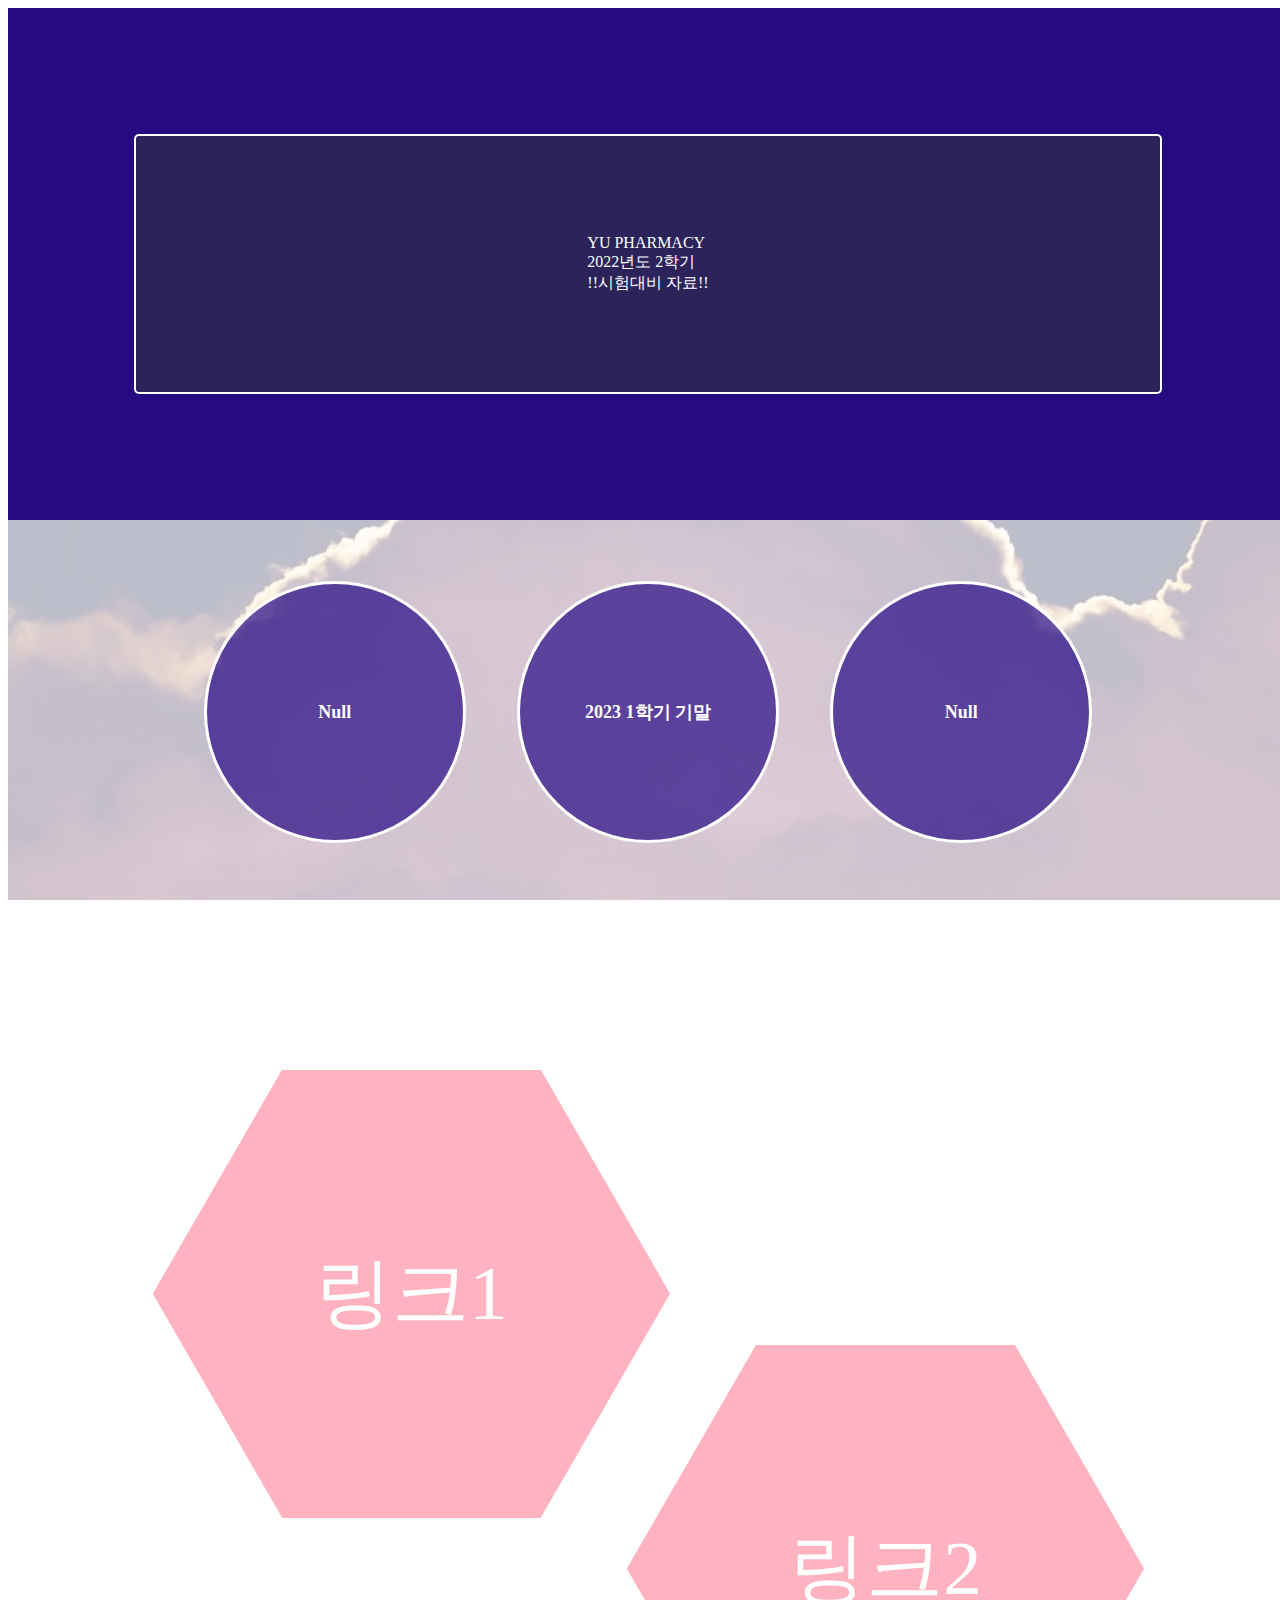
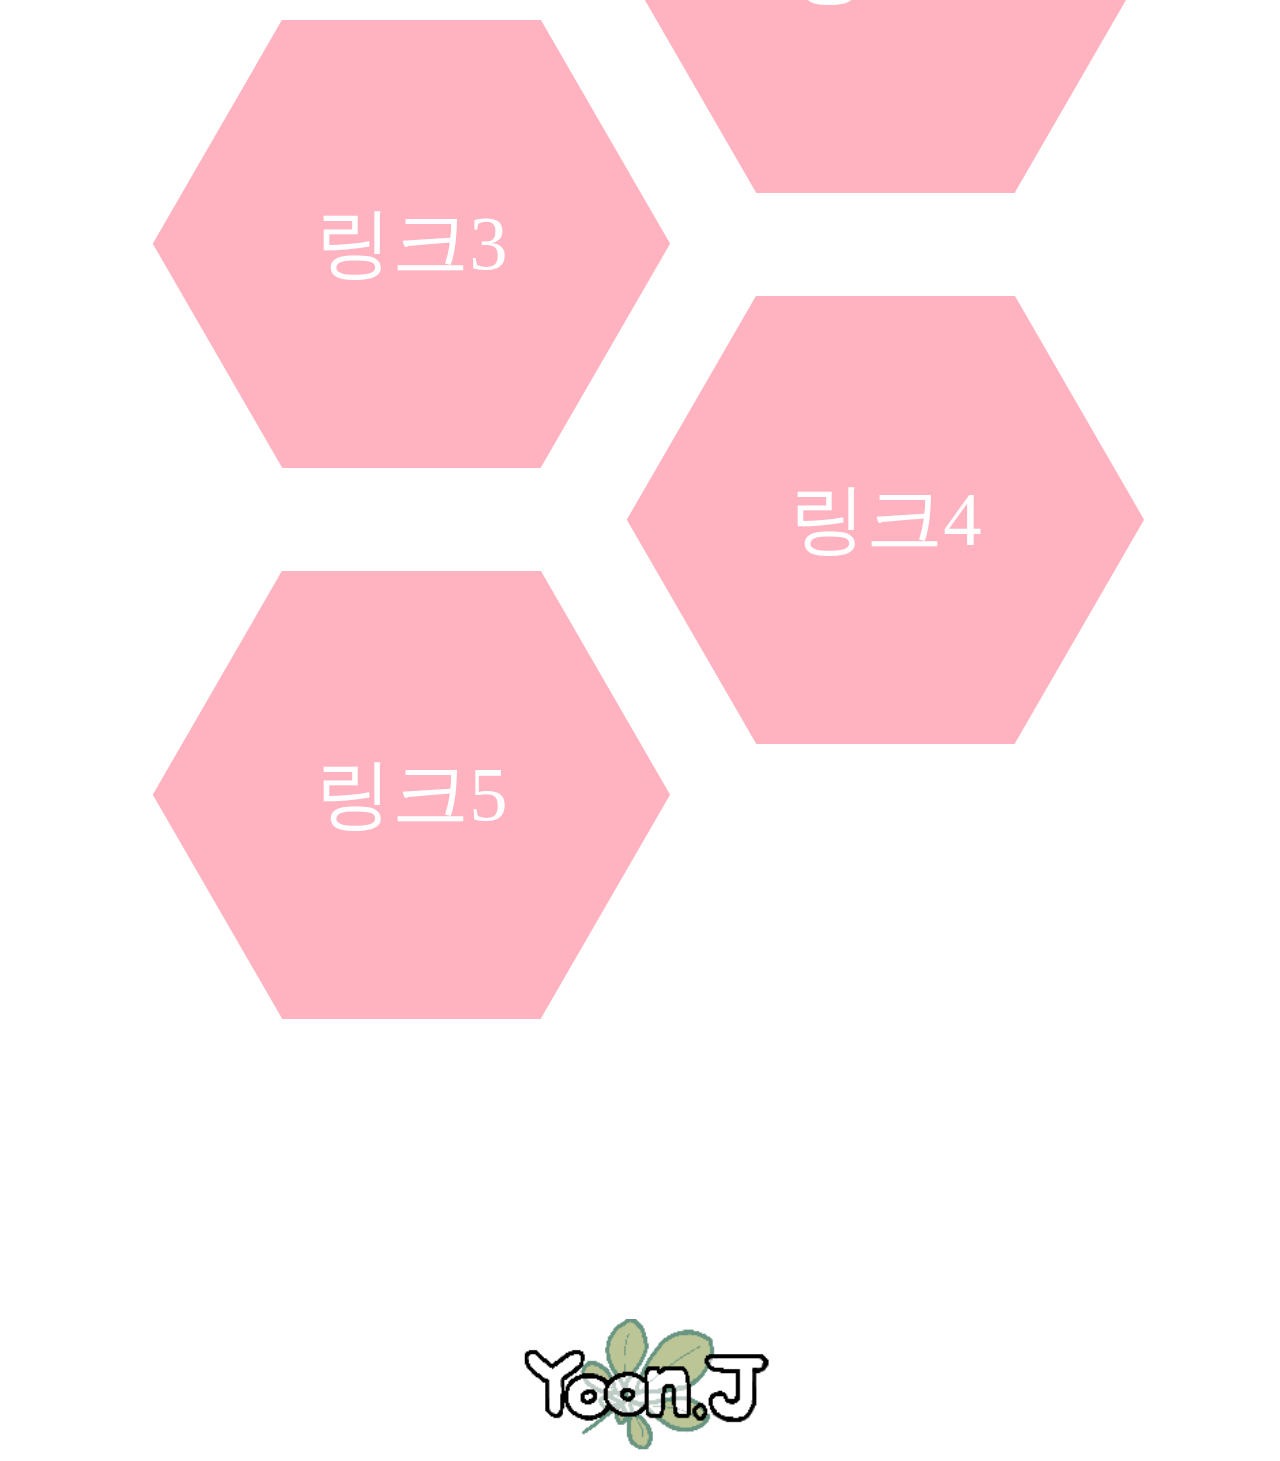
<file: index.html>
<!DOCTYPE html>
<html lang="en">
<head>
    <meta charset="UTF-8">
    <meta http-equiv="X-UA-Compatible" content="IE=edge">
    <meta name="viewport" content="width=device-width, initial-scale=1.0">
    
    <!-- 수정하기수정하기 -->
    <meta property="og:title" content="20 YU PHARM STUDY">
    <meta property="og:description" content="할수있다!!">
    <meta property="og:image" content="워터마크.png">
    
    <title>2022년도 2학기 시험대비</title>
    <link rel="stylesheet" href="style.css">
    <link rel="stylesheet" href="hexa.css">
    <link rel="stylesheet" href="low.css">





</head>
<body>
    <div class="fixed">
        <div class="upper">
           <p class="profile">YU PHARMACY<br>2022년도 2학기<br>!!시험대비 자료!!</p>
        </div>

        <div class="middle">
            <div class="middle_inner">
                <a target="_blank" href="링크1">Null</a>
            
            </div>
            <div class="middle_inner">
                <a target="_blank" href="https://drive.google.com/drive/folders/1GDRjI_w7-OwjlbUfkjcagMOE4UyPi8UB">2023 1학기 기말</a>
            
            </div>
            <div class="middle_inner">
                <a target="_blank" href="링크3">Null</a>
            
            </div>
            
        </div>

        <div class="lower">
            <!-- 육각형 두개 -->
            <div class="left">
                <div class="hexa">
                    <div class="hexa_inner">
                        <div class="hexa_inner2">
                            <div class="content">
                                <a target="_blank" href="링크1">링크1</a>
                            </div>
                        </div>
                    </div>
                </div>
                <div class="hexa">
                    <div class="hexa_inner">
                        <div class="hexa_inner2">
                            <div class="content">
                                <a target="_blank" href="링크3">링크3</a>
                            </div>
                        </div>
                    </div>
                </div>
                <div class="hexa">
                    <div class="hexa_inner">
                        <div class="hexa_inner2">
                            <div class="content">
                                <a target="_blank" href="링크5">링크5</a>
                            </div>
                        </div>
                    </div>
                </div>
            </div>

            <div class="right">
                <div class="hexa">
                    <div class="hexa_inner">
                        <div class="hexa_inner2">
                            <div class="content">
                                <a target="_blank" href="링크2">링크2</a>
                            </div>
                        </div>
                    </div>
                </div>
                <div class="hexa">
                    <div class="hexa_inner">
                        <div class="hexa_inner2">
                            <div class="content">
                                <a target="_blank" href="링크4">링크4</a>
                            </div>
                        </div>
                    </div>
                </div>
        </div>
        <div class="under">
            <div class="waterm"></div>
        </div>
    </div>    
</body>
</html>
</file>
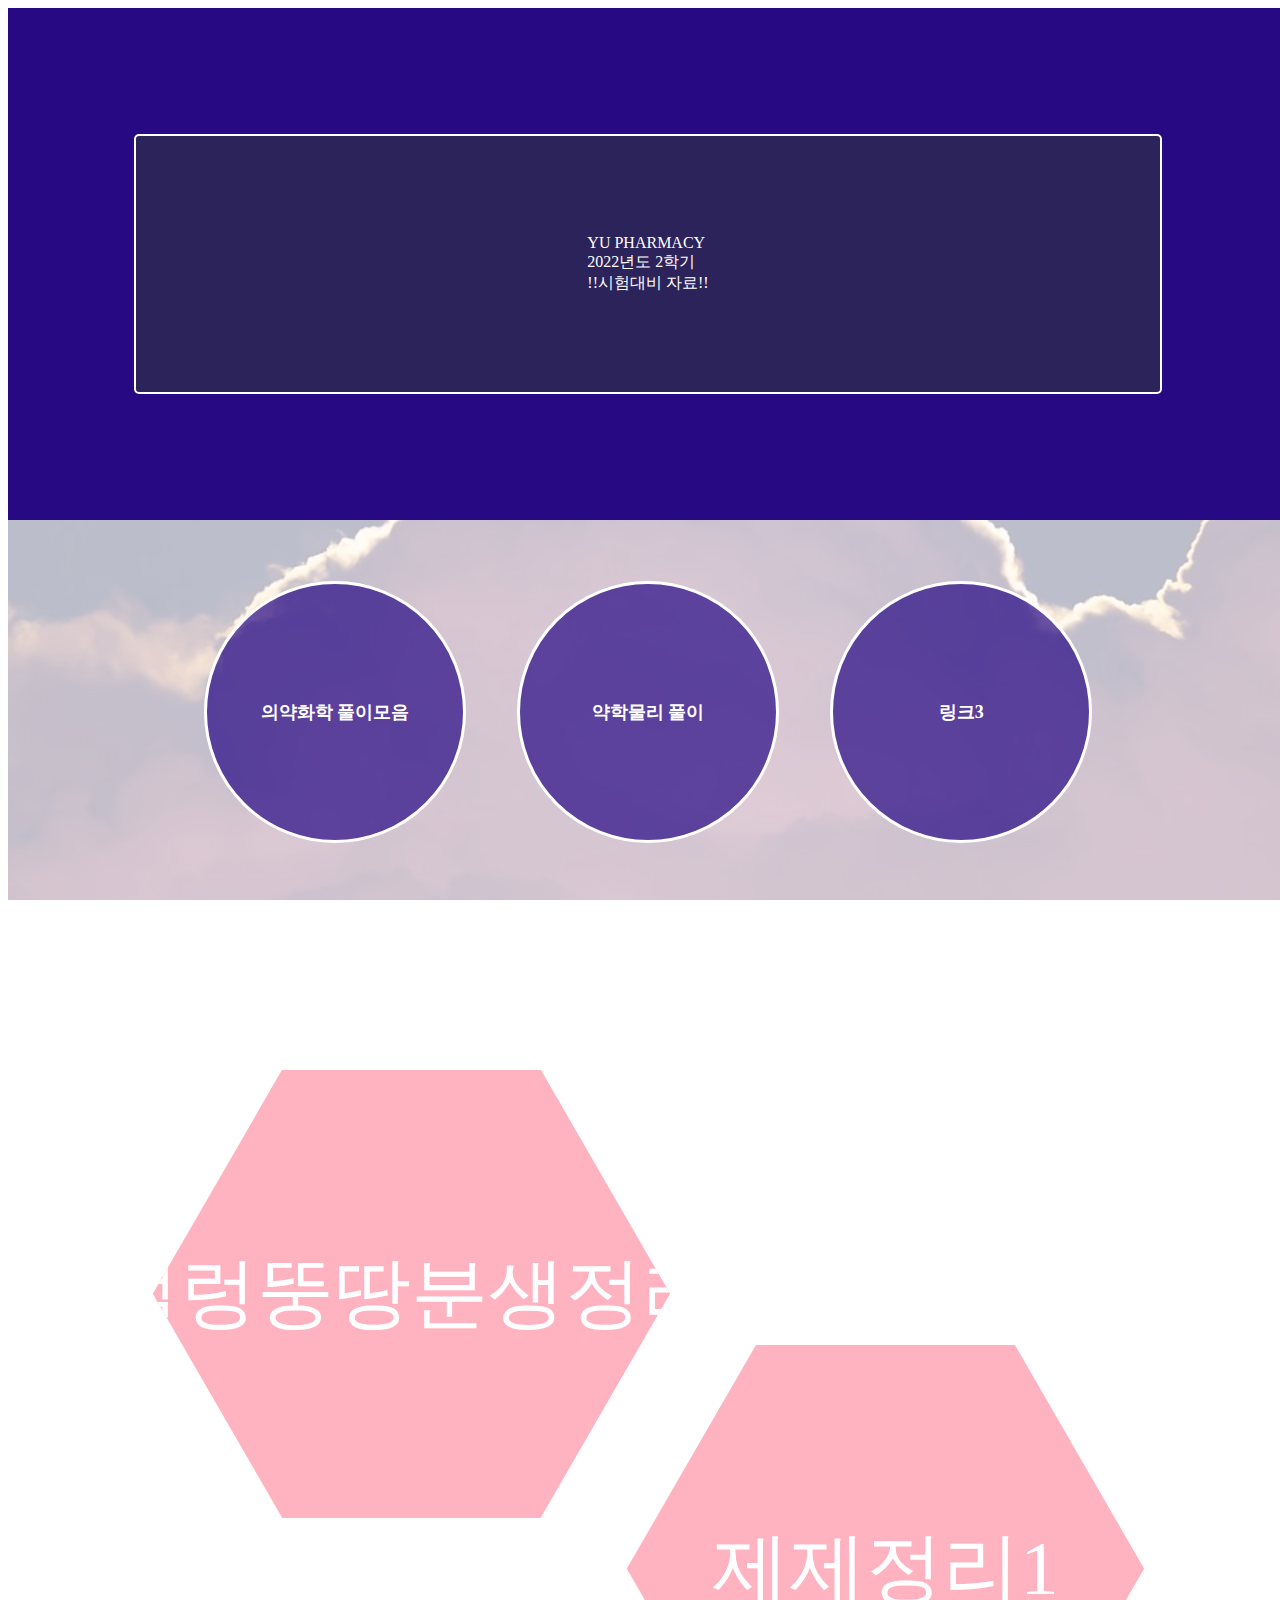
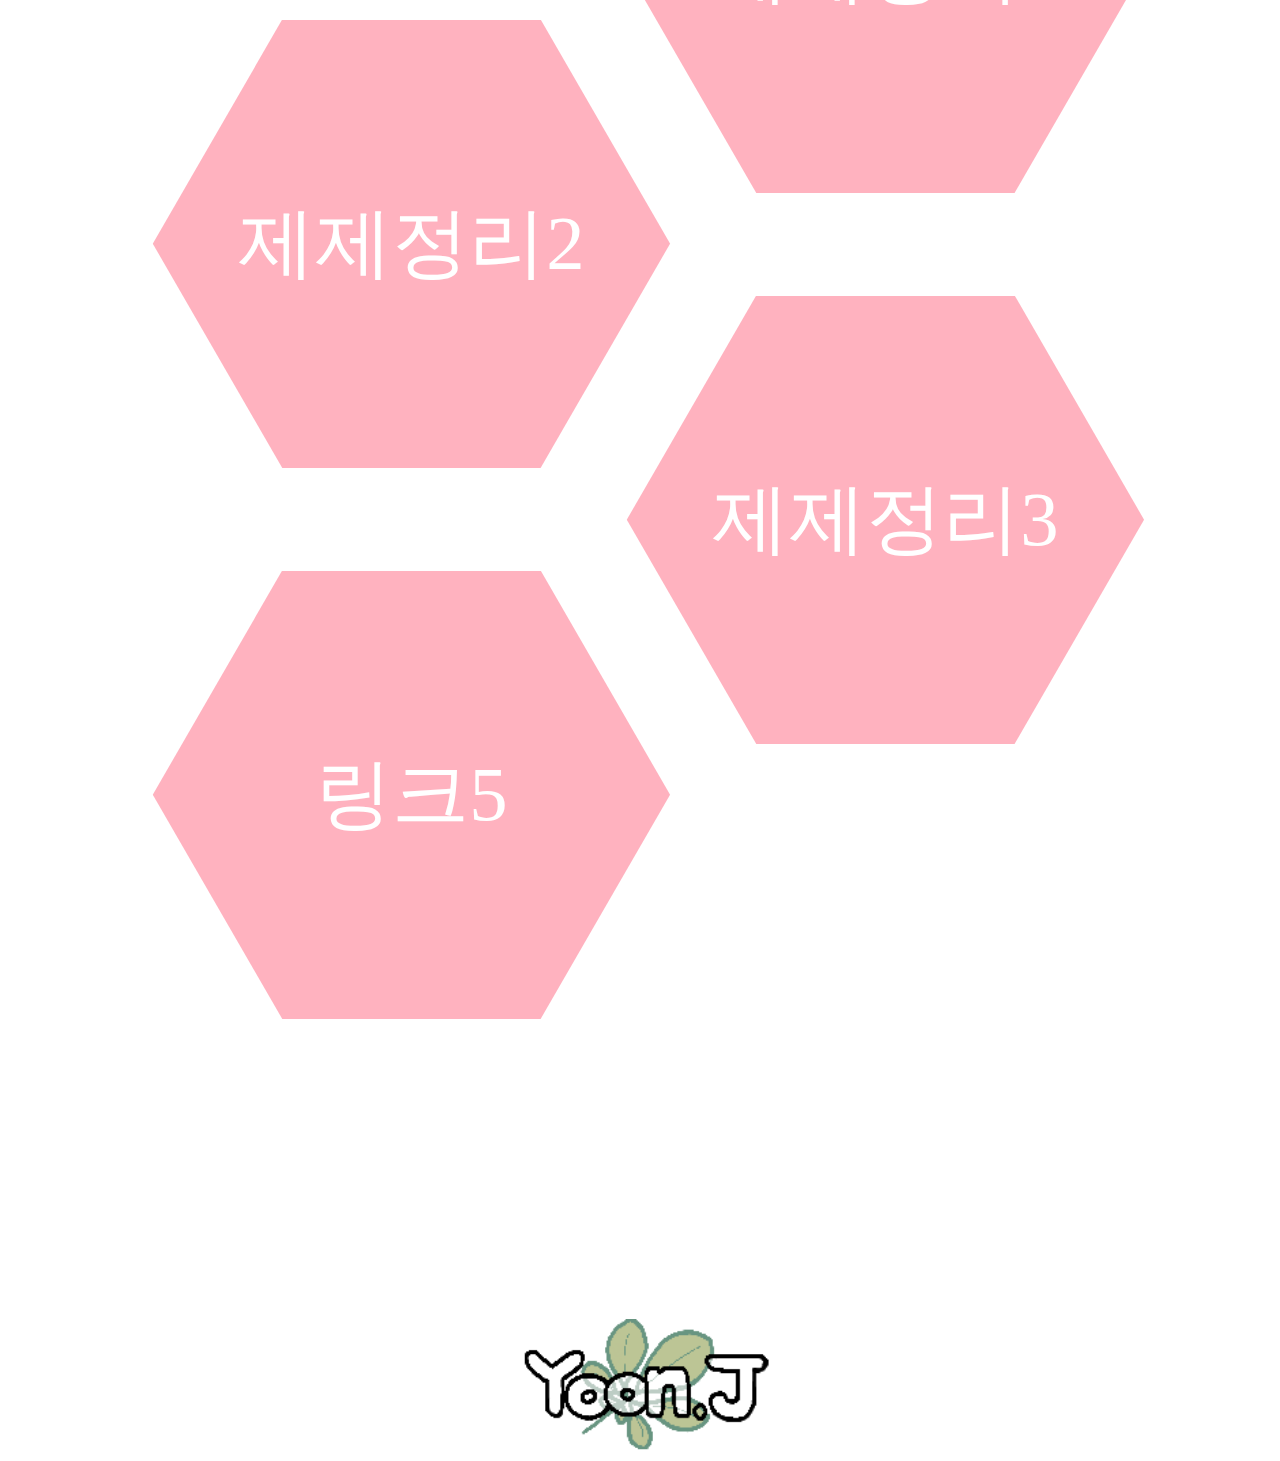
<file: main.html>
<!DOCTYPE html>
<html lang="en">
<head>
    <meta charset="UTF-8">
    <meta http-equiv="X-UA-Compatible" content="IE=edge">
    <meta name="viewport" content="width=device-width, initial-scale=1.0">
    
    <!-- 수정하기수정하기 -->
    <meta property="og:title" content="YU PHARM STUDY">
    <meta property="og:description" content="졸업하자!">
    <meta property="og:image" content="워터마크.png">
    
    <title>2022년도 2학기 시험대비</title>
    <link rel="stylesheet" href="style.css">
    <link rel="stylesheet" href="hexa.css">
    <link rel="stylesheet" href="low.css">





</head>
<body>
    <div class="fixed">
        <div class="upper">
           <p class="profile">YU PHARMACY<br>2022년도 2학기<br>!!시험대비 자료!!</p>
        </div>

        <div class="middle">
            <div class="middle_inner">
                <a target="_blank" href="https://drive.google.com/file/d/1u8fNDjDS_4HYiVCVsFXFxCx99H-2OtTN/view?usp=sharing">의약화학 풀이모음</a>
            
            </div>
            <div class="middle_inner">
                <a target="_blank" href="https://drive.google.com/file/d/1z7dOfYQ94FCcU6GU27zu9yuCBevE5S1G/view?usp=sharing">약학물리 풀이</a>
            
            </div>
            <div class="middle_inner">
                <a target="_blank" href="링크">링크3</a>
            
            </div>
            
        </div>

        <div class="lower">
            <!-- 육각형 두개 -->
            <div class="left">
                <div class="hexa">
                    <div class="hexa_inner">
                        <div class="hexa_inner2">
                            <div class="content">
                                <a target="_blank" href="https://drive.google.com/file/d/1jsbE9ToXVF0ixNXqzy7b1zG8zwytVIb1/view?usp=sharing">얼렁뚱땅분생정리</a>
                            </div>
                        </div>
                    </div>
                </div>
                <div class="hexa">
                    <div class="hexa_inner">
                        <div class="hexa_inner2">
                            <div class="content">
                                <a target="_blank" href="https://drive.google.com/file/d/1RXuq8PXEEkhtdWzCr1o0VxIszsXHDJMG/view?usp=sharing">제제정리2</a>
                            </div>
                        </div>
                    </div>
                </div>
                <div class="hexa">
                    <div class="hexa_inner">
                        <div class="hexa_inner2">
                            <div class="content">
                                <a target="_blank" href="링크5">링크5</a>
                            </div>
                        </div>
                    </div>
                </div>
            </div>

            <div class="right">
                <div class="hexa">
                    <div class="hexa_inner">
                        <div class="hexa_inner2">
                            <div class="content">
                                <a target="_blank" href="https://drive.google.com/file/d/1d93wiJvxMEdbPeu6QfExzoraAEWggb7q/view?usp=sharing">제제정리1</a>
                            </div>
                        </div>
                    </div>
                </div>
                <div class="hexa">
                    <div class="hexa_inner">
                        <div class="hexa_inner2">
                            <div class="content">
                                <a target="_blank" href="링크4">제제정리3</a>
                            </div>
                        </div>
                    </div>
                </div>
        </div>
        <div class="under">
            <div class="waterm"></div>
        </div>
    </div>    
</body>
</html>
</file>
<file: style.css>
.fixed {
    width: 100vw; height: 100%;
    background-image: url(supermoon.jpg);
    background-repeat: no-repeat; /* 배경이미지X */
    background-size: cover; /* 요소를 비율에 맞게 커버 */
    background-position: center; /* 이미지를 요소의 정가운데로 처리 */
    background-attachment: fixed;
}

.profile {
    width: 80vw;
    height: 50%;
    background-color: rgb(44, 35, 91);
    border-radius:5px;
    border : 2px solid rgb(255, 255, 255); 
    margin: 0pt auto 0px auto;
    color: white;

    display: flex;
    flex-direction: column; /* column대신 low도 가능 */ 
    justify-content: center;
    align-items: center;
}

.upper {
    width: 100vw;
    height: 40vw;
    background-color: rgb(39, 9, 132);

    margin: 0px auto 0px auto;
    
    display: flex;
    flex-direction: column; /* column대신 low도 가능 */ 
    justify-content: center;
    align-items: center;

}


.middle{
    background-color: rgba(255, 255, 255, 0.7);
    width: 100vw;
    height: 30vw;
    margin: 0px auto 0px auto;

    position: relative;
    flex-direction: row; 
    display: flex;
    justify-content: center;
    align-items: center;
}


.middle_inner {
    width: 20vw;
    height: 20vw;
    background-color: rgba(39, 9, 132, 0.7);
    border-radius: 100%;
     
    /* margin-top: 10vw; */
    margin-left: 2vw;
    margin-right: 2vw;
    border: 3px solid white;

    display: flex;
    flex-direction: column; 
    justify-content: center;
    align-items: center;

    overflow: hidden;
}

.middle_inner > a {
    /* background-color: aqua; */
    color: white;
    font-size: 18px;
    font-weight: bold;

    width: inherit;
    height: inherit;

    display: flex;
    flex-direction: column; 
    justify-content: center;
    align-items: center;
    text-decoration: none;
}

.middle_inner a:hover {
    background-color: rgb(255, 187, 28);
    color: white;
}

.under {
    /* background-color: aquamarine; */
    width: 50vw;
    height: 35vw;
    margin: 50px auto 0px auto;

    display: flex;
    flex-direction: column; /* column대신 low도 가능 */ 
    justify-content:end;
    align-items: center;

}
.waterm {
    /* background-color: blanchedalmond; */
    width: 50%;
    height: 30%;
    margin: 0px auto 0px auto;
    

    background-image: url(워터마크.png);
    background-position: center;
    background-size: cover;    
}
</file>
<file: hexa.css>
.hexa {
    width: 35vw;
    height: calc(35vw*1.743);
    margin-left: 1vw;
    margin-right: 1vw;
    margin-bottom: -18vw;
    position: relative;
    overflow: hidden !important;
    transform: rotate(30deg);


}

.hexa_inner {
    width: inherit;
    height: inherit;
    position: absolute;
    top: 50%;
    left: 50%;
    transform: translate(-50%, -50%) rotate(60deg);
    overflow: hidden;
}

.hexa_inner2 {
    display: flex;
    width: inherit;
    height: inherit;
    background-size: cover !important;
    position: absolute;
    top: 50%;
    left: 50%;
    transform: translate(-50%, -50%) rotate(-120deg);
    overflow: hidden;
    justify-content: center;
    align-items: center;
}

.content {
    transform: rotate(30deg);
}
</file>
<file: low.css>
.lower{  
    width: 80vw;
    margin: 0px auto;
    
    display: flex;
    flex-wrap: wrap;
    flex-direction: row;
    justify-content: center;
    align-items: center;
}

.content {
    display: flex;
    flex-direction: column; 
    justify-content: center;
    align-items: center;
}

.content > a {
    background-color: rgba(255, 63, 95, 0.4);
    width: 100vw;
    height: 100vw;

    font-size: 6vw;
    color: white;


    display: flex;
    flex-direction: column;
    justify-content: center;
    align-items: center;

    text-decoration: none;
}

.content > a:hover {
    background-color: rgb(255, 63, 95);

}
</file>
